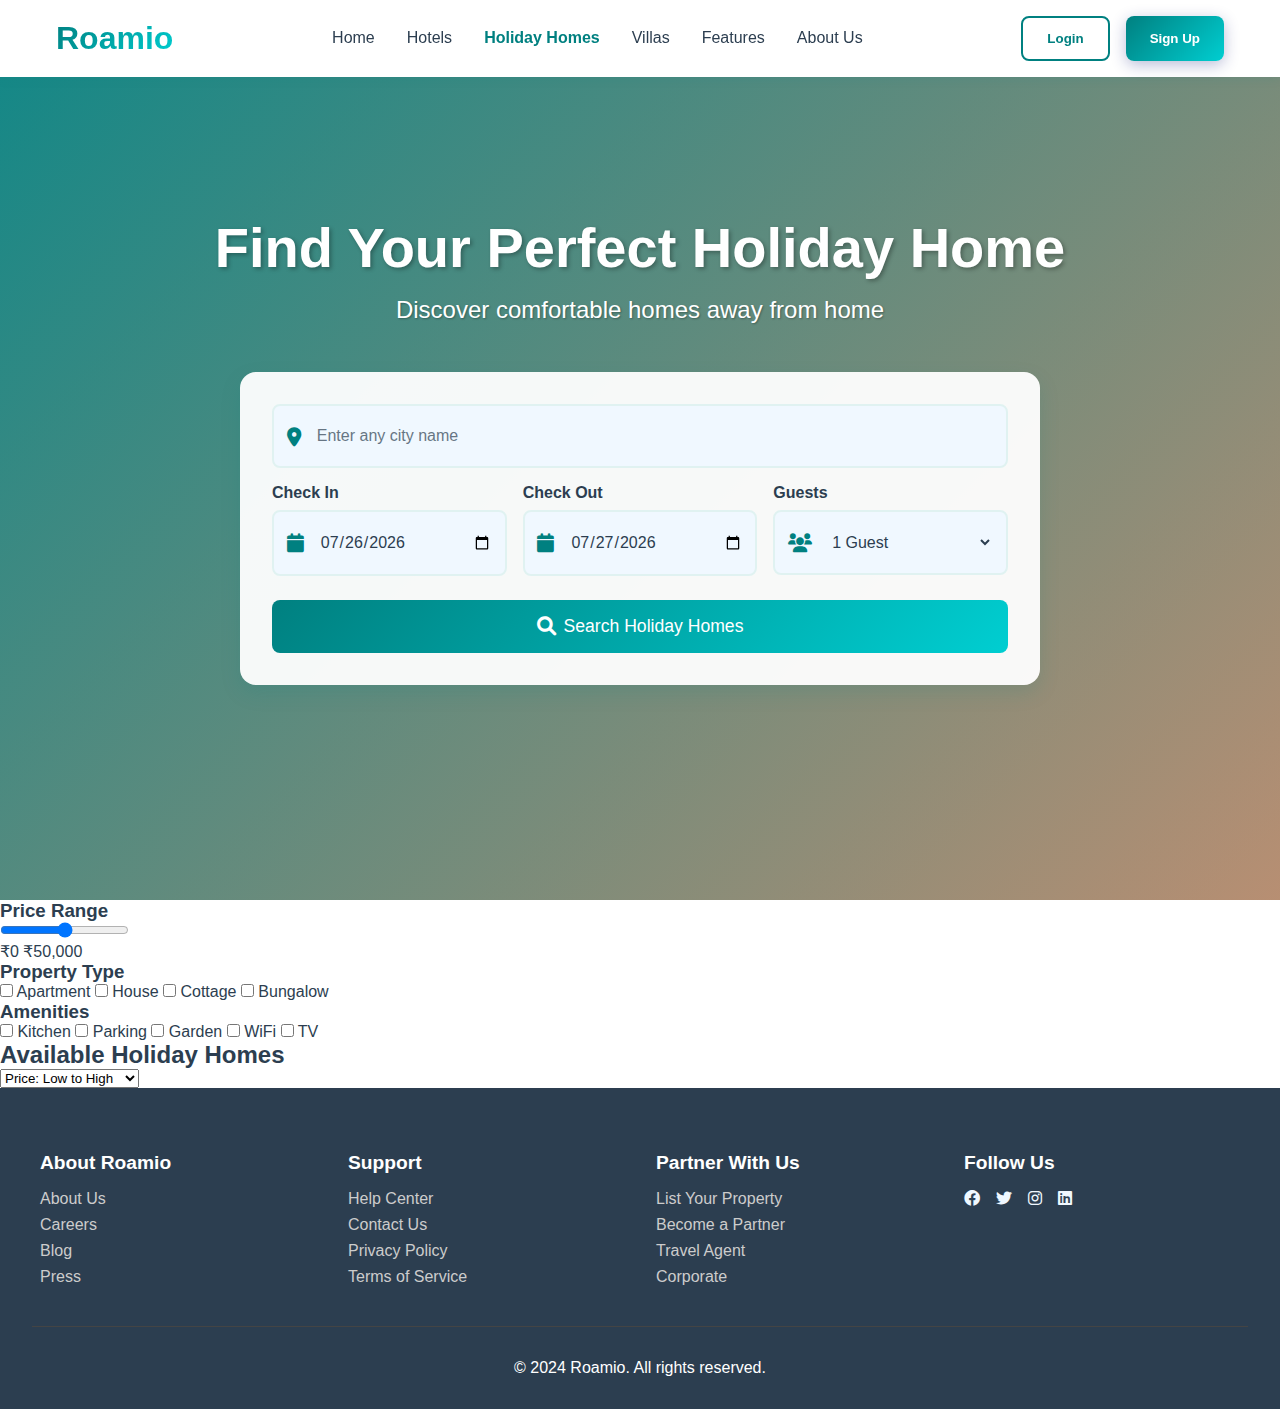
<file: holiday-homes.html>
<!DOCTYPE html>
<html lang="en">
<head>
    <meta charset="UTF-8">
    <meta name="viewport" content="width=device-width, initial-scale=1.0">
    <title>Roamio - Holiday Homes</title>
    <link rel="stylesheet" href="styles.css">
    <link rel="stylesheet" href="https://cdnjs.cloudflare.com/ajax/libs/font-awesome/6.0.0/css/all.min.css">
</head>
<body>
    <header class="main-header">
        <nav class="navbar">
            <div class="logo">
                <h1>Roamio</h1>
            </div>
            <div class="nav-links">
                <a href="main.html">Home</a>
                <a href="hotels.html">Hotels</a>
                <a href="holiday-homes.html" class="active">Holiday Homes</a>
                <a href="villas.html">Villas</a>
                <a href="features.html">Features</a>
                <a href="about.html">About Us</a>
            </div>
            <div class="user-actions">
                <button class="btn btn-outline" onclick="window.location.href='login.html'">Login</button>
                <button class="btn btn-primary" onclick="window.location.href='signup.html'">Sign Up</button>
            </div>
        </nav>
    </header>

    <main>
        <section class="hero-section holiday-homes-hero">
            <div class="hero-content">
                <h1>Find Your Perfect Holiday Home</h1>
                <p>Discover comfortable homes away from home</p>
                
                <div class="search-container">
                    <form id="searchForm" class="search-form">
                        <div class="search-box">
                            <i class="fas fa-map-marker-alt"></i>
                            <input type="text" id="location" placeholder="Enter any city name" required>
                            <div class="suggestions" id="citySuggestions"></div>
                        </div>
                        
                        <div class="search-filters">
                            <div class="filter">
                                <label for="checkIn">Check In</label>
                                <div class="search-box">
                                    <i class="fas fa-calendar"></i>
                                    <input type="date" id="checkIn" required>
                                </div>
                            </div>
                            
                            <div class="filter">
                                <label for="checkOut">Check Out</label>
                                <div class="search-box">
                                    <i class="fas fa-calendar"></i>
                                    <input type="date" id="checkOut" required>
                                </div>
                            </div>
                            
                            <div class="filter">
                                <label for="guests">Guests</label>
                                <div class="search-box">
                                    <i class="fas fa-users"></i>
                                    <select id="guests" required>
                                        <option value="1">1 Guest</option>
                                        <option value="2">2 Guests</option>
                                        <option value="3">3 Guests</option>
                                        <option value="4">4 Guests</option>
                                        <option value="5">5+ Guests</option>
                                    </select>
                                </div>
                            </div>
                        </div>
                        
                        <button type="submit" class="search-btn">
                            <i class="fas fa-search"></i> Search Holiday Homes
                        </button>
                    </form>
                </div>
            </div>
        </section>

        <section class="holiday-homes-filters">
            <div class="container">
                <div class="filter-options">
                    <div class="filter-group">
                        <h3>Price Range</h3>
                        <div class="price-slider">
                            <input type="range" min="0" max="50000" value="25000" class="slider" id="priceRange">
                            <div class="price-values">
                                <span>₹0</span>
                                <span>₹50,000</span>
                            </div>
                        </div>
                    </div>
                    
                    <div class="filter-group">
                        <h3>Property Type</h3>
                        <div class="property-filters">
                            <label><input type="checkbox" value="apartment"> Apartment</label>
                            <label><input type="checkbox" value="house"> House</label>
                            <label><input type="checkbox" value="cottage"> Cottage</label>
                            <label><input type="checkbox" value="bungalow"> Bungalow</label>
                        </div>
                    </div>
                    
                    <div class="filter-group">
                        <h3>Amenities</h3>
                        <div class="amenity-filters">
                            <label><input type="checkbox" value="kitchen"> Kitchen</label>
                            <label><input type="checkbox" value="parking"> Parking</label>
                            <label><input type="checkbox" value="garden"> Garden</label>
                            <label><input type="checkbox" value="wifi"> WiFi</label>
                            <label><input type="checkbox" value="tv"> TV</label>
                        </div>
                    </div>
                </div>
            </div>
        </section>

        <section class="available-homes">
            <div class="container">
                <div class="homes-header">
                    <h2>Available Holiday Homes</h2>
                    <div class="sort-options">
                        <select id="sortBy">
                            <option value="price-asc">Price: Low to High</option>
                            <option value="price-desc">Price: High to Low</option>
                            <option value="rating-desc">Rating: High to Low</option>
                            <option value="rating-asc">Rating: Low to High</option>
                        </select>
                    </div>
                </div>
                <div class="homes-grid" id="homesContainer">
                    <!-- Holiday homes will be dynamically added here -->
                </div>
            </div>
        </section>
    </main>

    <footer class="main-footer">
        <div class="footer-content">
            <div class="footer-section">
                <h3>About Roamio</h3>
                <a href="#">About Us</a>
                <a href="#">Careers</a>
                <a href="#">Blog</a>
                <a href="#">Press</a>
            </div>
            <div class="footer-section">
                <h3>Support</h3>
                <a href="#">Help Center</a>
                <a href="#">Contact Us</a>
                <a href="#">Privacy Policy</a>
                <a href="#">Terms of Service</a>
            </div>
            <div class="footer-section">
                <h3>Partner With Us</h3>
                <a href="#">List Your Property</a>
                <a href="#">Become a Partner</a>
                <a href="#">Travel Agent</a>
                <a href="#">Corporate</a>
            </div>
            <div class="footer-section">
                <h3>Follow Us</h3>
                <div class="social-links">
                    <a href="#"><i class="fab fa-facebook"></i></a>
                    <a href="#"><i class="fab fa-twitter"></i></a>
                    <a href="#"><i class="fab fa-instagram"></i></a>
                    <a href="#"><i class="fab fa-linkedin"></i></a>
                </div>
            </div>
        </div>
        <div class="footer-bottom">
            <p>&copy; 2024 Roamio. All rights reserved.</p>
        </div>
    </footer>

    <script src="script.js"></script>
</body>
</html>
</file>
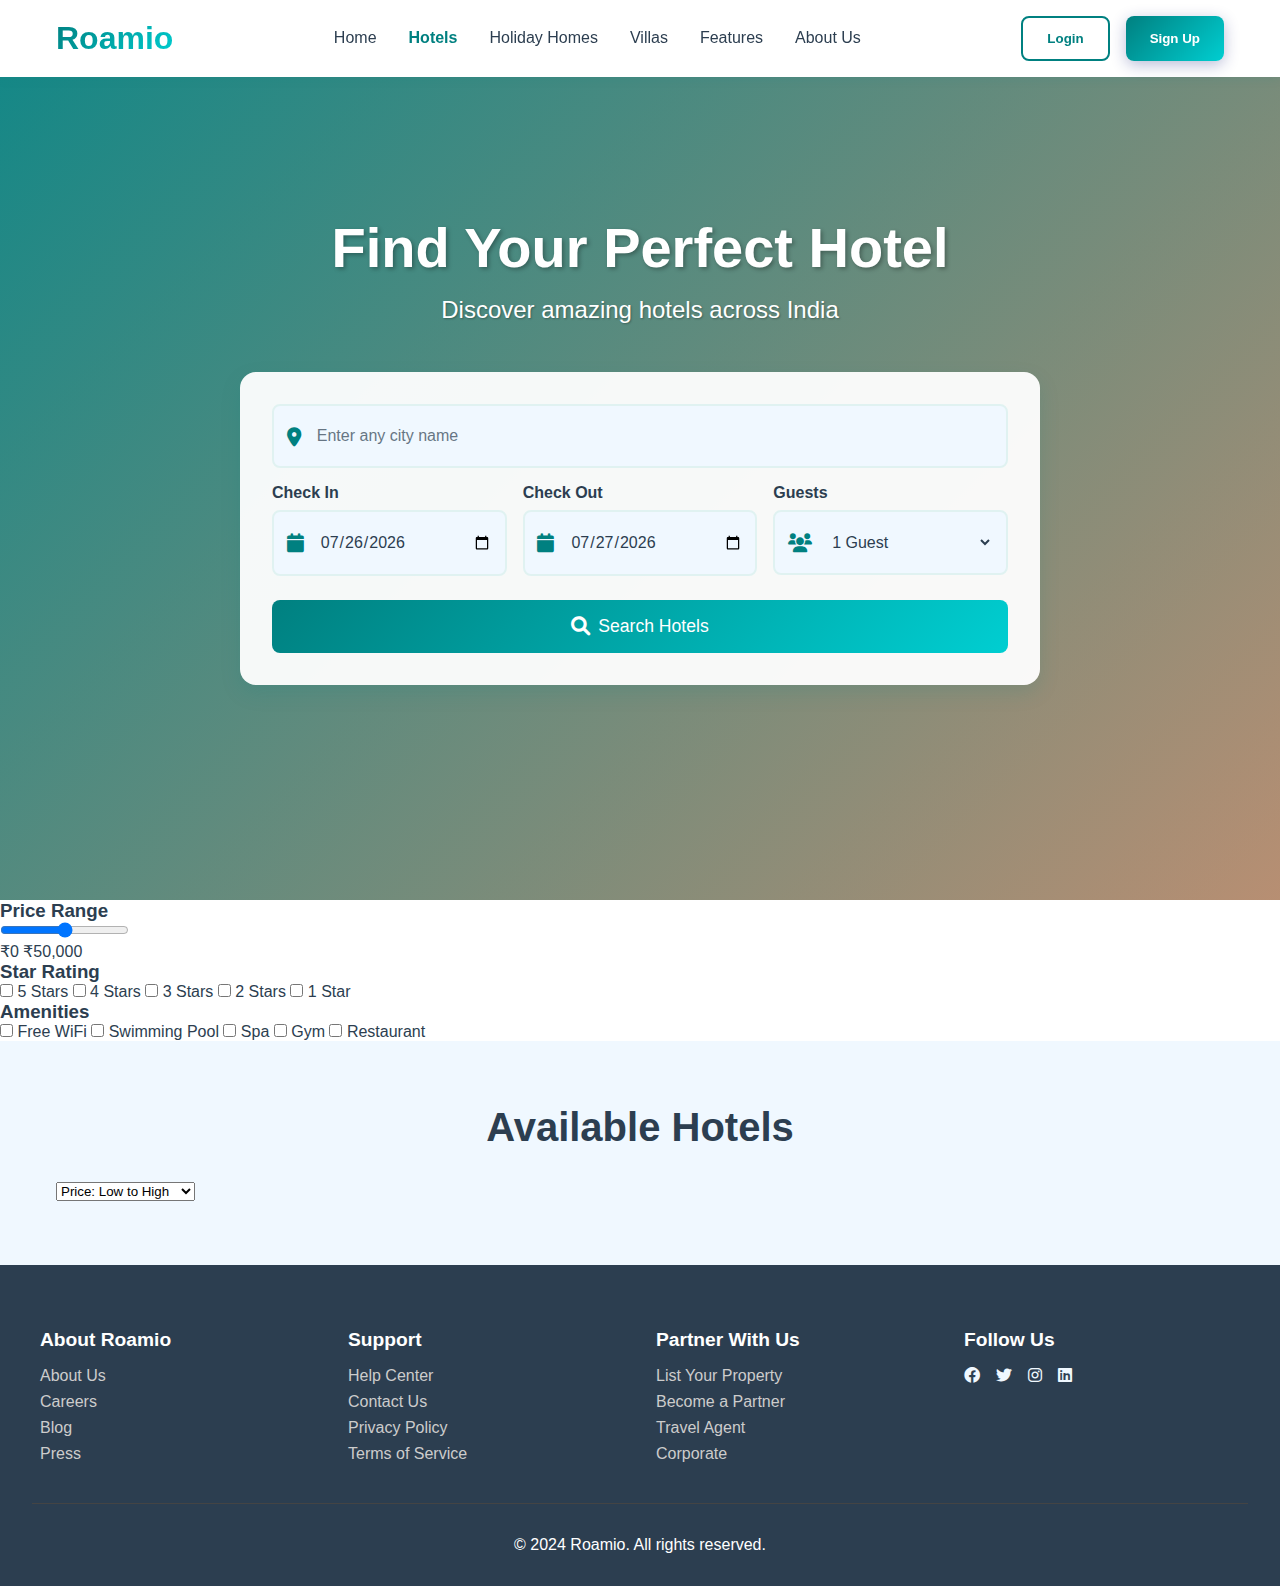
<file: hotels.html>
<!DOCTYPE html>
<html lang="en">
<head>
    <meta charset="UTF-8">
    <meta name="viewport" content="width=device-width, initial-scale=1.0">
    <title>Roamio - Hotels</title>
    <link rel="stylesheet" href="styles.css">
    <link rel="stylesheet" href="https://cdnjs.cloudflare.com/ajax/libs/font-awesome/6.0.0/css/all.min.css">
</head>
<body>
    <header class="main-header">
        <nav class="navbar">
            <div class="logo">
                <h1>Roamio</h1>
            </div>
            <div class="nav-links">
                <a href="main.html">Home</a>
                <a href="hotels.html" class="active">Hotels</a>
                <a href="holiday-homes.html">Holiday Homes</a>
                <a href="villas.html">Villas</a>
                <a href="features.html">Features</a>
                <a href="about.html">About Us</a>
            </div>
            <div class="user-actions">
                <button class="btn btn-outline" onclick="window.location.href='login.html'">Login</button>
                <button class="btn btn-primary" onclick="window.location.href='signup.html'">Sign Up</button>
            </div>
        </nav>
    </header>

    <main>
        <section class="hero-section hotels-hero">
            <div class="hero-content">
                <h1>Find Your Perfect Hotel</h1>
                <p>Discover amazing hotels across India</p>
                
                <div class="search-container">
                    <form id="searchForm" class="search-form">
                        <div class="search-box">
                            <i class="fas fa-map-marker-alt"></i>
                            <input type="text" id="location" placeholder="Enter any city name" required>
                            <div class="suggestions" id="citySuggestions"></div>
                        </div>
                        
                        <div class="search-filters">
                            <div class="filter">
                                <label for="checkIn">Check In</label>
                                <div class="search-box">
                                    <i class="fas fa-calendar"></i>
                                    <input type="date" id="checkIn" required>
                                </div>
                            </div>
                            
                            <div class="filter">
                                <label for="checkOut">Check Out</label>
                                <div class="search-box">
                                    <i class="fas fa-calendar"></i>
                                    <input type="date" id="checkOut" required>
                                </div>
                            </div>
                            
                            <div class="filter">
                                <label for="guests">Guests</label>
                                <div class="search-box">
                                    <i class="fas fa-users"></i>
                                    <select id="guests" required>
                                        <option value="1">1 Guest</option>
                                        <option value="2">2 Guests</option>
                                        <option value="3">3 Guests</option>
                                        <option value="4">4 Guests</option>
                                        <option value="5">5+ Guests</option>
                                    </select>
                                </div>
                            </div>
                        </div>
                        
                        <button type="submit" class="search-btn">
                            <i class="fas fa-search"></i> Search Hotels
                        </button>
                    </form>
                </div>
            </div>
        </section>

        <section class="hotel-filters">
            <div class="container">
                <div class="filter-options">
                    <div class="filter-group">
                        <h3>Price Range</h3>
                        <div class="price-slider">
                            <input type="range" min="0" max="50000" value="25000" class="slider" id="priceRange">
                            <div class="price-values">
                                <span>₹0</span>
                                <span>₹50,000</span>
                            </div>
                        </div>
                    </div>
                    
                    <div class="filter-group">
                        <h3>Star Rating</h3>
                        <div class="rating-filters">
                            <label><input type="checkbox" value="5"> 5 Stars</label>
                            <label><input type="checkbox" value="4"> 4 Stars</label>
                            <label><input type="checkbox" value="3"> 3 Stars</label>
                            <label><input type="checkbox" value="2"> 2 Stars</label>
                            <label><input type="checkbox" value="1"> 1 Star</label>
                        </div>
                    </div>
                    
                    <div class="filter-group">
                        <h3>Amenities</h3>
                        <div class="amenity-filters">
                            <label><input type="checkbox" value="wifi"> Free WiFi</label>
                            <label><input type="checkbox" value="pool"> Swimming Pool</label>
                            <label><input type="checkbox" value="spa"> Spa</label>
                            <label><input type="checkbox" value="gym"> Gym</label>
                            <label><input type="checkbox" value="restaurant"> Restaurant</label>
                        </div>
                    </div>
                </div>
            </div>
        </section>

        <section class="available-hotels">
            <div class="container">
                <div class="hotels-header">
                    <h2>Available Hotels</h2>
                    <div class="sort-options">
                        <select id="sortBy">
                            <option value="price-asc">Price: Low to High</option>
                            <option value="price-desc">Price: High to Low</option>
                            <option value="rating-desc">Rating: High to Low</option>
                            <option value="rating-asc">Rating: Low to High</option>
                        </select>
                    </div>
                </div>
                <div class="hotels-grid" id="hotelsContainer">
                    <!-- Hotels will be dynamically added here -->
                </div>
            </div>
        </section>
    </main>

    <footer class="main-footer">
        <div class="footer-content">
            <div class="footer-section">
                <h3>About Roamio</h3>
                <a href="#">About Us</a>
                <a href="#">Careers</a>
                <a href="#">Blog</a>
                <a href="#">Press</a>
            </div>
            <div class="footer-section">
                <h3>Support</h3>
                <a href="#">Help Center</a>
                <a href="#">Contact Us</a>
                <a href="#">Privacy Policy</a>
                <a href="#">Terms of Service</a>
            </div>
            <div class="footer-section">
                <h3>Partner With Us</h3>
                <a href="#">List Your Property</a>
                <a href="#">Become a Partner</a>
                <a href="#">Travel Agent</a>
                <a href="#">Corporate</a>
            </div>
            <div class="footer-section">
                <h3>Follow Us</h3>
                <div class="social-links">
                    <a href="#"><i class="fab fa-facebook"></i></a>
                    <a href="#"><i class="fab fa-twitter"></i></a>
                    <a href="#"><i class="fab fa-instagram"></i></a>
                    <a href="#"><i class="fab fa-linkedin"></i></a>
                </div>
            </div>
        </div>
        <div class="footer-bottom">
            <p>&copy; 2024 Roamio. All rights reserved.</p>
        </div>
    </footer>

    <script src="script.js"></script>
</body>
</html>
</file>
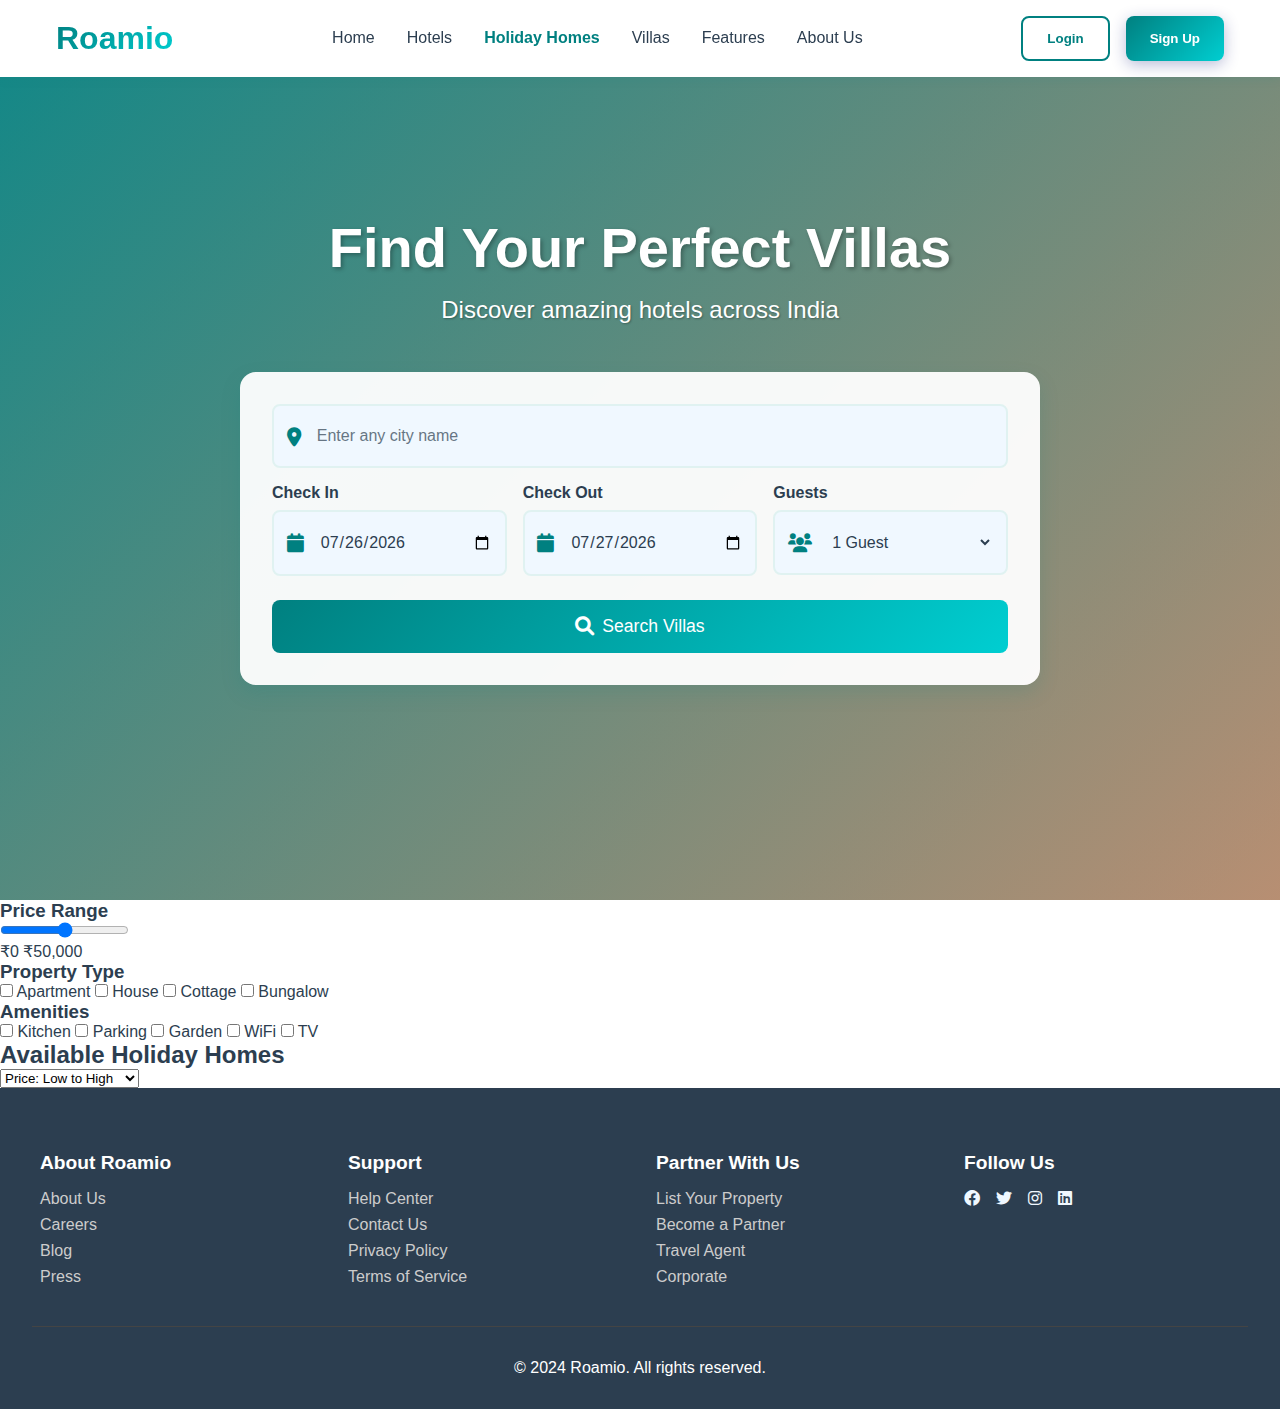
<file: villas.html>
<!DOCTYPE html>
<html lang="en">
<head>
    <meta charset="UTF-8">
    <meta name="viewport" content="width=device-width, initial-scale=1.0">
    <title>Roamio - Villas</title>
    <link rel="stylesheet" href="styles.css">
    <link rel="stylesheet" href="https://cdnjs.cloudflare.com/ajax/libs/font-awesome/6.0.0/css/all.min.css">
</head>
<body>
    <header class="main-header">
        <nav class="navbar">
            <div class="logo">
                <h1>Roamio</h1>
            </div>
            <div class="nav-links">
                <a href="main.html">Home</a>
                <a href="hotels.html">Hotels</a>
                <a href="holiday-homes.html" class="active">Holiday Homes</a>
                <a href="villas.html">Villas</a>
                <a href="features.html">Features</a>
                <a href="about.html">About Us</a>
            </div>
            <div class="user-actions">
                <button class="btn btn-outline" onclick="window.location.href='login.html'">Login</button>
                <button class="btn btn-primary" onclick="window.location.href='signup.html'">Sign Up</button>
            </div>
        </nav>
    </header>

    <main>
        <section class="hero-section holiday-homes-hero">
            <div class="hero-content">
                <h1>Find Your Perfect Villas</h1>
                <p>Discover amazing hotels across India</p>
                
                <div class="search-container">
                    <form id="searchForm" class="search-form">
                        <div class="search-box">
                            <i class="fas fa-map-marker-alt"></i>
                            <input type="text" id="location" placeholder="Enter any city name" required>
                            <div class="suggestions" id="citySuggestions"></div>
                        </div>
                        
                        <div class="search-filters">
                            <div class="filter">
                                <label for="checkIn">Check In</label>
                                <div class="search-box">
                                    <i class="fas fa-calendar"></i>
                                    <input type="date" id="checkIn" required>
                                </div>
                            </div>
                            
                            <div class="filter">
                                <label for="checkOut">Check Out</label>
                                <div class="search-box">
                                    <i class="fas fa-calendar"></i>
                                    <input type="date" id="checkOut" required>
                                </div>
                            </div>
                            
                            <div class="filter">
                                <label for="guests">Guests</label>
                                <div class="search-box">
                                    <i class="fas fa-users"></i>
                                    <select id="guests" required>
                                        <option value="1">1 Guest</option>
                                        <option value="2">2 Guests</option>
                                        <option value="3">3 Guests</option>
                                        <option value="4">4 Guests</option>
                                        <option value="5">5+ Guests</option>
                                    </select>
                                </div>
                            </div>
                        </div>
                        
                        <button type="submit" class="search-btn">
                            <i class="fas fa-search"></i> Search Villas
                        </button>
                    </form>
                </div>
            </div>
        </section>

        <section class="holiday-homes-filters">
            <div class="container">
                <div class="filter-options">
                    <div class="filter-group">
                        <h3>Price Range</h3>
                        <div class="price-slider">
                            <input type="range" min="0" max="50000" value="25000" class="slider" id="priceRange">
                            <div class="price-values">
                                <span>₹0</span>
                                <span>₹50,000</span>
                            </div>
                        </div>
                    </div>
                    
                    <div class="filter-group">
                        <h3>Property Type</h3>
                        <div class="property-filters">
                            <label><input type="checkbox" value="apartment"> Apartment</label>
                            <label><input type="checkbox" value="house"> House</label>
                            <label><input type="checkbox" value="cottage"> Cottage</label>
                            <label><input type="checkbox" value="bungalow"> Bungalow</label>
                        </div>
                    </div>
                    
                    <div class="filter-group">
                        <h3>Amenities</h3>
                        <div class="amenity-filters">
                            <label><input type="checkbox" value="kitchen"> Kitchen</label>
                            <label><input type="checkbox" value="parking"> Parking</label>
                            <label><input type="checkbox" value="garden"> Garden</label>
                            <label><input type="checkbox" value="wifi"> WiFi</label>
                            <label><input type="checkbox" value="tv"> TV</label>
                        </div>
                    </div>
                </div>
            </div>
        </section>

        <section class="available-homes">
            <div class="container">
                <div class="homes-header">
                    <h2>Available Holiday Homes</h2>
                    <div class="sort-options">
                        <select id="sortBy">
                            <option value="price-asc">Price: Low to High</option>
                            <option value="price-desc">Price: High to Low</option>
                            <option value="rating-desc">Rating: High to Low</option>
                            <option value="rating-asc">Rating: Low to High</option>
                        </select>
                    </div>
                </div>
                <div class="homes-grid" id="homesContainer">
                    <!-- Holiday homes will be dynamically added here -->
                </div>
            </div>
        </section>
    </main>

    <footer class="main-footer">
        <div class="footer-content">
            <div class="footer-section">
                <h3>About Roamio</h3>
                <a href="#">About Us</a>
                <a href="#">Careers</a>
                <a href="#">Blog</a>
                <a href="#">Press</a>
            </div>
            <div class="footer-section">
                <h3>Support</h3>
                <a href="#">Help Center</a>
                <a href="#">Contact Us</a>
                <a href="#">Privacy Policy</a>
                <a href="#">Terms of Service</a>
            </div>
            <div class="footer-section">
                <h3>Partner With Us</h3>
                <a href="#">List Your Property</a>
                <a href="#">Become a Partner</a>
                <a href="#">Travel Agent</a>
                <a href="#">Corporate</a>
            </div>
            <div class="footer-section">
                <h3>Follow Us</h3>
                <div class="social-links">
                    <a href="#"><i class="fab fa-facebook"></i></a>
                    <a href="#"><i class="fab fa-twitter"></i></a>
                    <a href="#"><i class="fab fa-instagram"></i></a>
                    <a href="#"><i class="fab fa-linkedin"></i></a>
                </div>
            </div>
        </div>
        <div class="footer-bottom">
            <p>&copy; 2024 Roamio. All rights reserved.</p>
        </div>
    </footer>

    <script src="script.js"></script>
</body>
</html>
</file>
<file: styles.css>
/* Global Styles */
:root {
    --primary-color: #008080;
    --secondary-color: #FF7F50;
    --accent-color: #F5F5F5;
    --text-color: #2C3E50;
    --light-bg: #F0F8FF;
    --border-color: #E0F2F1;
    --gradient-primary: linear-gradient(135deg, #008080, #00CED1);
    --gradient-secondary: linear-gradient(135deg, #FF7F50, #FFA07A);
    --gradient-accent: linear-gradient(135deg, #F5F5F5, #FFFFFF);
}

* {
    margin: 0;
    padding: 0;
    box-sizing: border-box;
    font-family: 'Segoe UI', Tahoma, Geneva, Verdana, sans-serif;
}

body {
    background-color: #fff;
    color: var(--text-color);
}

/* Header Styles */
.main-header {
    background-color: white;
    box-shadow: 0 2px 10px rgba(0, 128, 128, 0.1);
    position: fixed;
    width: 100%;
    top: 0;
    z-index: 1000;
}

.navbar {
    max-width: 1200px;
    margin: 0 auto;
    padding: 1rem;
    display: flex;
    justify-content: space-between;
    align-items: center;
}

.logo h1 {
    background: var(--gradient-primary);
    -webkit-background-clip: text;
    -webkit-text-fill-color: transparent;
    font-size: 2rem;
    font-weight: 800;
}

.nav-links {
    display: flex;
    gap: 2rem;
}

.nav-links a {
    text-decoration: none;
    color: var(--text-color);
    font-weight: 500;
    transition: color 0.3s;
}

.nav-links a:hover, .nav-links a.active {
    color: var(--primary-color);
    font-weight: 600;
}

.user-actions {
    display: flex;
    gap: 1rem;
}

/* Hero Section */
.hero-section {
    background: linear-gradient(rgba(0, 128, 128, 0.7), rgba(0, 128, 128, 0.7)), url('https://images.unsplash.com/photo-1520250497591-112f2f40a3f4?ixlib=rb-4.0.3&ixid=M3wxMjA3fDB8MHxwaG90by1wYWdlfHx8fGVufDB8fHx8fA%3D%3D&auto=format&fit=crop&w=2070&q=80') no-repeat center center;
    background-size: cover;
    min-height: 100vh;
    display: flex;
    align-items: center;
    justify-content: center;
    text-align: center;
    color: white;
    padding: 2rem;
    position: relative;
}

.hero-section::before {
    content: '';
    position: absolute;
    top: 0;
    left: 0;
    right: 0;
    bottom: 0;
    background: linear-gradient(135deg, rgba(0, 128, 128, 0.8), rgba(255, 127, 80, 0.6));
    z-index: 1;
}

.hero-content {
    position: relative;
    z-index: 2;
    max-width: 1200px;
    width: 100%;
    padding: 2rem;
}

.hero-content h1 {
    font-size: 3.5rem;
    margin-bottom: 1rem;
    text-shadow: 2px 2px 4px rgba(0, 0, 0, 0.3);
}

.hero-content p {
    font-size: 1.5rem;
    margin-bottom: 3rem;
    text-shadow: 1px 1px 2px rgba(0, 0, 0, 0.3);
}

/* Search Container */
.search-container {
    background: rgba(255, 255, 255, 0.95);
    padding: 2rem;
    border-radius: 1rem;
    box-shadow: 0 8px 20px rgba(0, 128, 128, 0.15);
    max-width: 800px;
    margin: 0 auto;
}

.search-filters {
    display: grid;
    grid-template-columns: repeat(auto-fit, minmax(200px, 1fr));
    gap: 1rem;
    margin: 1rem 0;
}

.filter {
    display: flex;
    flex-direction: column;
    gap: 0.5rem;
}

.filter label {
    color: var(--text-color);
    font-weight: 600;
    text-align: left;
}

.search-box {
    display: flex;
    align-items: center;
    background: var(--light-bg);
    padding: 0.8rem;
    border-radius: 0.5rem;
    border: 2px solid var(--border-color);
    transition: all 0.3s;
}

.search-box:hover {
    border-color: var(--primary-color);
}

.search-box i {
    color: var(--primary-color);
    margin-right: 1rem;
    font-size: 1.2rem;
}

.search-box input,
.search-box select {
    border: none;
    background: none;
    width: 100%;
    font-size: 1rem;
    outline: none;
    color: var(--text-color);
    padding: 0.5rem 0;
}

.search-box input::placeholder {
    color: var(--text-color);
    opacity: 0.7;
}

.search-btn {
    width: 100%;
    padding: 1rem;
    font-size: 1.1rem;
    margin-top: 1.5rem;
    background: var(--gradient-primary);
    color: white;
    border: none;
    border-radius: 0.5rem;
    cursor: pointer;
    transition: all 0.3s;
    display: flex;
    align-items: center;
    justify-content: center;
    gap: 0.5rem;
}

.search-btn:hover {
    background: var(--gradient-secondary);
    transform: translateY(-2px);
    box-shadow: 0 6px 20px rgba(0, 128, 128, 0.4);
}

.search-btn i {
    font-size: 1.2rem;
}

/* Popular Cities */
.popular-cities {
    padding: 4rem 2rem;
    max-width: 1200px;
    margin: 0 auto;
}

.popular-cities h2 {
    text-align: center;
    margin-bottom: 2rem;
    font-size: 2rem;
}

.cities-grid {
    display: grid;
    grid-template-columns: repeat(auto-fit, minmax(250px, 1fr));
    gap: 2rem;
}

.city-card {
    position: relative;
    border-radius: 1rem;
    overflow: hidden;
    cursor: pointer;
    transition: transform 0.3s;
    box-shadow: 0 4px 15px rgba(26, 35, 126, 0.1);
}

.city-card:hover {
    transform: translateY(-5px);
    box-shadow: 0 8px 25px rgba(26, 35, 126, 0.2);
}

.city-card img {
    width: 100%;
    height: 200px;
    object-fit: cover;
}

.city-card h3 {
    position: absolute;
    bottom: 0;
    left: 0;
    right: 0;
    padding: 1rem;
    background: linear-gradient(transparent, rgba(0, 0, 0, 0.7));
    color: white;
    margin: 0;
}

/* Featured Hotels */
.featured-hotels {
    background: var(--light-bg);
    padding: 4rem 0;
}

.featured-hotels h2 {
    text-align: center;
    margin-bottom: 2rem;
    font-size: 2rem;
}

.hotels-grid {
    display: grid;
    grid-template-columns: repeat(auto-fit, minmax(300px, 1fr));
    gap: 2rem;
    max-width: 1200px;
    margin: 0 auto;
}

.hotel-card {
    background: white;
    border-radius: 1rem;
    overflow: hidden;
    box-shadow: 0 4px 15px rgba(0, 128, 128, 0.1);
    border: 1px solid var(--border-color);
    transition: transform 0.3s;
    height: 100%;
    display: flex;
    flex-direction: column;
}

.hotel-card:hover {
    transform: translateY(-5px);
    box-shadow: 0 8px 25px rgba(26, 35, 126, 0.2);
}

.hotel-rating {
    background: var(--gradient-primary);
    color: white;
}

.hotel-image {
    height: 200px;
    background-size: cover;
    background-position: center;
    position: relative;
}

.hotel-image::after {
    content: '';
    position: absolute;
    top: 0;
    left: 0;
    right: 0;
    bottom: 0;
    background: linear-gradient(to bottom, rgba(0, 128, 128, 0.1), rgba(255, 127, 80, 0.1));
}

/* Categories */
.categories {
    padding: 4rem 2rem;
    max-width: 1200px;
    margin: 0 auto;
}

.categories h2 {
    text-align: center;
    margin-bottom: 2rem;
    font-size: 2rem;
}

.categories-grid {
    display: grid;
    grid-template-columns: repeat(auto-fit, minmax(250px, 1fr));
    gap: 2rem;
}

.category-card {
    text-align: center;
    padding: 2rem;
    background: white;
    border-radius: 1rem;
    box-shadow: 0 4px 15px rgba(26, 35, 126, 0.1);
    transition: transform 0.3s;
    border: 1px solid var(--border-color);
}

.category-card:hover {
    transform: translateY(-5px);
    box-shadow: 0 8px 25px rgba(26, 35, 126, 0.2);
}

.category-card i {
    background: var(--gradient-primary);
    -webkit-background-clip: text;
    -webkit-text-fill-color: transparent;
    font-size: 2.5rem;
    margin-bottom: 1rem;
}

.category-card h3 {
    margin-bottom: 0.5rem;
}

/* App Download */
.app-download {
    background: var(--gradient-primary);
    color: white;
    padding: 4rem 2rem;
    text-align: center;
}

.app-content {
    max-width: 800px;
    margin: 0 auto;
}

.app-content h2 {
    font-size: 2rem;
    margin-bottom: 1rem;
}

.app-content p {
    margin-bottom: 2rem;
}

.app-buttons {
    display: flex;
    justify-content: center;
    gap: 1rem;
}

.app-store, .play-store {
    display: flex;
    align-items: center;
    gap: 1rem;
    padding: 1rem 2rem;
    background: white;
    border: none;
    border-radius: 0.5rem;
    cursor: pointer;
    transition: transform 0.3s;
    box-shadow: 0 4px 15px rgba(26, 35, 126, 0.1);
}

.app-store:hover, .play-store:hover {
    transform: translateY(-3px);
    box-shadow: 0 8px 25px rgba(26, 35, 126, 0.2);
}

.app-store i, .play-store i {
    font-size: 2rem;
    color: var(--primary-color);
}

.app-store div, .play-store div {
    text-align: left;
}

.app-store span:first-child, .play-store span:first-child {
    font-size: 0.8rem;
    color: var(--text-color);
}

.app-store span:last-child, .play-store span:last-child {
    font-size: 1.2rem;
    font-weight: bold;
    color: var(--text-color);
}

/* Footer */
.main-footer {
    background: var(--text-color);
    color: white;
    padding: 4rem 2rem 2rem;
}

.footer-content {
    max-width: 1200px;
    margin: 0 auto;
    display: grid;
    grid-template-columns: repeat(auto-fit, minmax(200px, 1fr));
    gap: 2rem;
}

.footer-section h3 {
    margin-bottom: 1rem;
    font-size: 1.2rem;
}

.footer-section a {
    display: block;
    color: #ccc;
    text-decoration: none;
    margin-bottom: 0.5rem;
    transition: color 0.3s;
}

.footer-section a:hover {
    color: var(--accent-color);
}

.social-links {
    display: flex;
    gap: 1rem;
}

.social-links a {
    color: var(--light-bg);
    transition: color 0.3s;
}

.social-links a:hover {
    color: var(--accent-color);
}

.footer-bottom {
    text-align: center;
    margin-top: 2rem;
    padding-top: 2rem;
    border-top: 1px solid #444;
}

/* Buttons */
.btn {
    padding: 0.8rem 1.5rem;
    border: none;
    border-radius: 0.5rem;
    cursor: pointer;
    font-weight: 500;
    transition: all 0.3s;
}

.btn-primary {
    background: var(--gradient-primary);
    color: white;
    font-weight: 600;
    box-shadow: 0 4px 15px rgba(26, 35, 126, 0.3);
}

.btn-primary:hover {
    background: var(--gradient-secondary);
    transform: translateY(-2px);
    box-shadow: 0 6px 20px rgba(26, 35, 126, 0.4);
}

.btn-outline {
    background: none;
    border: 2px solid var(--primary-color);
    color: var(--primary-color);
    font-weight: 600;
}

.btn-outline:hover {
    background: var(--gradient-primary);
    color: white;
    transform: translateY(-2px);
}

/* Price and Rating */
.price {
    color: var(--primary-color);
    font-weight: 700;
}

.amenity {
    background: var(--light-bg);
    color: var(--text-color);
    font-weight: 500;
}

/* Responsive Design */
@media (max-width: 768px) {
    .navbar {
        flex-direction: column;
        gap: 1rem;
    }

    .nav-links {
        flex-direction: column;
        text-align: center;
        gap: 1rem;
    }

    .user-actions {
        width: 100%;
        justify-content: center;
    }

    .hero-content h1 {
        font-size: 2rem;
    }

    .search-filters {
        grid-template-columns: 1fr;
    }

    .app-buttons {
        flex-direction: column;
    }
}

/* Loading and Error States */
.loading {
    position: fixed;
    top: 0;
    left: 0;
    right: 0;
    bottom: 0;
    background: rgba(255, 255, 255, 0.9);
    display: flex;
    flex-direction: column;
    align-items: center;
    justify-content: center;
    z-index: 1000;
}

.spinner {
    width: 50px;
    height: 50px;
    border: 5px solid var(--light-bg);
    border-top: 5px solid var(--primary-color);
    border-radius: 50%;
    animation: spin 1s linear infinite;
    margin-bottom: 1rem;
}

@keyframes spin {
    0% { transform: rotate(0deg); }
    100% { transform: rotate(360deg); }
}

.error {
    position: fixed;
    top: 20px;
    left: 50%;
    transform: translateX(-50%);
    background: #ff4444;
    color: white;
    padding: 1rem 2rem;
    border-radius: 0.5rem;
    box-shadow: 0 4px 15px rgba(0, 0, 0, 0.2);
    z-index: 1000;
    animation: slideIn 0.3s ease-out;
}

@keyframes slideIn {
    from { transform: translate(-50%, -100%); }
    to { transform: translate(-50%, 0); }
}

/* Auth Pages Styles */
.auth-container {
    display: flex;
    min-height: calc(100vh - 120px);
    background-color: var(--light-bg);
}

.auth-box {
    flex: 1;
    max-width: 500px;
    padding: 2rem;
    background: white;
    display: flex;
    flex-direction: column;
    justify-content: center;
}

.auth-image {
    flex: 1;
    position: relative;
    display: none;
}

.auth-image img {
    width: 100%;
    height: 100%;
    object-fit: cover;
}

.image-overlay {
    position: absolute;
    top: 0;
    left: 0;
    right: 0;
    bottom: 0;
    background: linear-gradient(to bottom, rgba(0,0,0,0.3), rgba(0,0,0,0.7));
    display: flex;
    flex-direction: column;
    justify-content: center;
    align-items: center;
    color: white;
    text-align: center;
    padding: 2rem;
}

.image-overlay h2 {
    font-size: 2.5rem;
    margin-bottom: 1rem;
}

.image-overlay p {
    font-size: 1.2rem;
    opacity: 0.9;
}

.auth-header {
    text-align: center;
    margin-bottom: 2rem;
}

.auth-header h2 {
    font-size: 2rem;
    color: var(--text-color);
    margin-bottom: 0.5rem;
}

.auth-header p {
    color: var(--text-light);
    font-size: 1rem;
}

.auth-form {
    width: 100%;
}

.form-group {
    margin-bottom: 1.5rem;
}

.form-group label {
    display: block;
    margin-bottom: 0.5rem;
    color: var(--text-color);
    font-weight: 500;
}

.input-with-icon {
    position: relative;
    display: flex;
    align-items: center;
}

.input-with-icon i {
    position: absolute;
    left: 1rem;
    color: var(--text-light);
}

.input-with-icon input {
    width: 100%;
    padding: 0.8rem 1rem 0.8rem 3rem;
    border: 1px solid var(--border-color);
    border-radius: 8px;
    font-size: 1rem;
    transition: all 0.3s ease;
}

.input-with-icon input:focus {
    border-color: var(--primary-color);
    box-shadow: 0 0 0 2px rgba(108, 99, 255, 0.1);
    outline: none;
}

.toggle-password {
    position: absolute;
    right: 1rem;
    cursor: pointer;
    color: var(--text-light);
}

.form-options {
    display: flex;
    justify-content: space-between;
    align-items: center;
    margin-bottom: 1.5rem;
}

.remember-me {
    display: flex;
    align-items: center;
    gap: 0.5rem;
    cursor: pointer;
}

.remember-me input[type="checkbox"] {
    width: 16px;
    height: 16px;
    cursor: pointer;
}

.forgot-password {
    color: var(--primary-color);
    text-decoration: none;
    font-size: 0.9rem;
}

.forgot-password:hover {
    text-decoration: underline;
}

.auth-divider {
    display: flex;
    align-items: center;
    margin: 1.5rem 0;
    color: var(--text-light);
}

.auth-divider::before,
.auth-divider::after {
    content: '';
    flex: 1;
    border-bottom: 1px solid var(--border-color);
}

.auth-divider span {
    padding: 0 1rem;
    font-size: 0.9rem;
}

.social-login {
    display: flex;
    flex-direction: column;
    gap: 1rem;
    margin-bottom: 1.5rem;
}

.btn-social {
    display: flex;
    align-items: center;
    justify-content: center;
    gap: 0.5rem;
    padding: 0.8rem;
    border-radius: 8px;
    font-weight: 500;
    transition: all 0.3s ease;
}

.btn-google {
    background: white;
    border: 1px solid var(--border-color);
    color: var(--text-color);
}

.btn-google:hover {
    background: #f8f9fa;
}

.btn-facebook {
    background: #1877f2;
    color: white;
    border: none;
}

.btn-facebook:hover {
    background: #166fe5;
}

.btn-apple {
    background: black;
    color: white;
    border: none;
}

.btn-apple:hover {
    background: #333;
}

.auth-footer {
    text-align: center;
    margin-top: 1.5rem;
}

.auth-footer p {
    color: var(--text-light);
}

.auth-footer a {
    color: var(--primary-color);
    text-decoration: none;
    font-weight: 500;
}

.auth-footer a:hover {
    text-decoration: underline;
}

/* Password Strength Indicator */
.password-strength {
    margin-top: 0.5rem;
}

.strength-bar {
    display: block;
    height: 4px;
    background: var(--border-color);
    border-radius: 2px;
    margin-bottom: 0.5rem;
    transition: all 0.3s ease;
}

.strength-text {
    font-size: 0.8rem;
    color: var(--text-light);
}

/* Terms Checkbox */
.terms {
    display: flex;
    align-items: flex-start;
    gap: 0.5rem;
    font-size: 0.9rem;
    color: var(--text-light);
}

.terms input[type="checkbox"] {
    margin-top: 0.2rem;
}

.terms a {
    color: var(--primary-color);
    text-decoration: none;
}

.terms a:hover {
    text-decoration: underline;
}

/* Responsive Design */
@media (min-width: 768px) {
    .auth-image {
        display: block;
    }
    
    .auth-box {
        padding: 3rem;
    }
}

@media (max-width: 767px) {
    .auth-container {
        flex-direction: column;
    }
    
    .auth-box {
        max-width: 100%;
    }
    
    .auth-image {
        display: none;
    }
}

/* Hot Deals Section */
.hot-deals {
    padding: 4rem 0;
    background-color: var(--light-bg);
}

.hot-deals .container {
    max-width: 1200px;
    margin: 0 auto;
    padding: 0 1rem;
}

.hot-deals h2 {
    text-align: center;
    font-size: 2.5rem;
    margin-bottom: 2rem;
    color: var(--text-color);
}

.deals-grid {
    display: grid;
    grid-template-columns: repeat(auto-fit, minmax(300px, 1fr));
    gap: 2rem;
}

.deal-card {
    background: white;
    border-radius: 1rem;
    overflow: hidden;
    box-shadow: 0 4px 15px rgba(0, 0, 0, 0.1);
    transition: transform 0.3s ease;
}

.deal-card:hover {
    transform: translateY(-5px);
}

.deal-image {
    position: relative;
    height: 200px;
}

.deal-image img {
    width: 100%;
    height: 100%;
    object-fit: cover;
}

.deal-badge {
    position: absolute;
    top: 1rem;
    right: 1rem;
    background: var(--primary-color);
    color: white;
    padding: 0.5rem 1rem;
    border-radius: 2rem;
    font-weight: 600;
}

.deal-content {
    padding: 1.5rem;
}

.deal-content h3 {
    font-size: 1.5rem;
    margin-bottom: 0.5rem;
    color: var(--text-color);
}

.location {
    color: var(--text-light);
    margin-bottom: 1rem;
    display: flex;
    align-items: center;
    gap: 0.5rem;
}

.deal-price {
    margin-bottom: 1rem;
}

.original-price {
    text-decoration: line-through;
    color: var(--text-light);
    margin-right: 0.5rem;
}

.discounted-price {
    font-size: 1.5rem;
    font-weight: 600;
    color: var(--primary-color);
}

.per-night {
    color: var(--text-light);
    font-size: 0.9rem;
}

.deal-rating {
    display: flex;
    align-items: center;
    gap: 0.5rem;
    color: var(--text-light);
}

.deal-rating i {
    color: #ffc107;
}

/* Popular Searches Section */
.popular-searches {
    padding: 4rem 0;
}

.popular-searches .container {
    max-width: 1200px;
    margin: 0 auto;
    padding: 0 1rem;
}

.popular-searches h2 {
    text-align: center;
    font-size: 2.5rem;
    margin-bottom: 2rem;
    color: var(--text-color);
}

.searches-grid {
    display: grid;
    grid-template-columns: repeat(auto-fit, minmax(250px, 1fr));
    gap: 2rem;
}

.search-card {
    position: relative;
    height: 300px;
    border-radius: 1rem;
    overflow: hidden;
    cursor: pointer;
}

.search-card img {
    width: 100%;
    height: 100%;
    object-fit: cover;
    transition: transform 0.3s ease;
}

.search-card:hover img {
    transform: scale(1.1);
}

.search-overlay {
    position: absolute;
    bottom: 0;
    left: 0;
    right: 0;
    padding: 1.5rem;
    background: linear-gradient(to top, rgba(0,0,0,0.8), transparent);
    color: white;
}

.search-overlay h3 {
    font-size: 1.5rem;
    margin-bottom: 0.5rem;
}

.search-overlay p {
    font-size: 1rem;
    opacity: 0.9;
}

/* Responsive Design */
@media (max-width: 768px) {
    .deals-grid,
    .searches-grid {
        grid-template-columns: 1fr;
    }
    
    .hot-deals,
    .popular-searches {
        padding: 2rem 0;
    }
    
    .hot-deals h2,
    .popular-searches h2 {
        font-size: 2rem;
    }
}

/* Available Hotels Section */
.available-hotels {
    padding: 4rem 0;
    background-color: var(--light-bg);
}

.available-hotels .container {
    max-width: 1200px;
    margin: 0 auto;
    padding: 0 1rem;
}

.available-hotels h2 {
    text-align: center;
    font-size: 2.5rem;
    margin-bottom: 2rem;
    color: var(--text-color);
}

.hotels-grid {
    display: grid;
    grid-template-columns: repeat(auto-fit, minmax(300px, 1fr));
    gap: 2rem;
}

.hotel-card {
    background: white;
    border-radius: 1rem;
    overflow: hidden;
    box-shadow: 0 4px 15px rgba(0, 0, 0, 0.1);
    transition: transform 0.3s ease;
}

.hotel-card:hover {
    transform: translateY(-5px);
}

.hotel-image {
    position: relative;
    height: 200px;
}

.hotel-image img {
    width: 100%;
    height: 100%;
    object-fit: cover;
}

.hotel-rating {
    position: absolute;
    top: 1rem;
    right: 1rem;
    background: var(--primary-color);
    color: white;
    padding: 0.5rem 1rem;
    border-radius: 2rem;
    font-weight: 600;
    display: flex;
    align-items: center;
    gap: 0.5rem;
}

.hotel-rating i {
    color: #ffc107;
}

.hotel-content {
    padding: 1.5rem;
}

.hotel-content h3 {
    font-size: 1.5rem;
    margin-bottom: 0.5rem;
    color: var(--text-color);
}

.hotel-location {
    color: var(--text-light);
    margin-bottom: 1rem;
    display: flex;
    align-items: center;
    gap: 0.5rem;
}

.hotel-price {
    font-size: 1.5rem;
    font-weight: 600;
    color: var(--primary-color);
    margin-bottom: 1rem;
}

.hotel-amenities {
    display: flex;
    flex-wrap: wrap;
    gap: 0.5rem;
    margin-bottom: 1rem;
}

.amenity {
    background: var(--light-bg);
    color: var(--text-color);
    padding: 0.5rem 1rem;
    border-radius: 2rem;
    font-size: 0.9rem;
}

.hotel-actions {
    display: flex;
    gap: 1rem;
}

.btn-book {
    flex: 1;
    padding: 0.8rem;
    background: var(--primary-color);
    color: white;
    border: none;
    border-radius: 0.5rem;
    font-weight: 600;
    cursor: pointer;
    transition: all 0.3s ease;
}

.btn-book:hover {
    background: var(--secondary-color);
}

.btn-details {
    flex: 1;
    padding: 0.8rem;
    background: white;
    color: var(--primary-color);
    border: 2px solid var(--primary-color);
    border-radius: 0.5rem;
    font-weight: 600;
    cursor: pointer;
    transition: all 0.3s ease;
}

.btn-details:hover {
    background: var(--light-bg);
}

/* Responsive Design */
@media (max-width: 768px) {
    .hotels-grid {
        grid-template-columns: 1fr;
    }
    
    .available-hotels {
        padding: 2rem 0;
    }
    
    .available-hotels h2 {
        font-size: 2rem;
    }
    
    .hotel-actions {
        flex-direction: column;
    }
}

/* About Us Page Styles */
.about-hero {
    background: linear-gradient(rgba(0, 0, 0, 0.5), rgba(0, 0, 0, 0.5)), url('https://images.unsplash.com/photo-1520250497591-112f2f40a3f4?ixlib=rb-1.2.1&auto=format&fit=crop&w=1350&q=80');
    background-size: cover;
    background-position: center;
    color: white;
    text-align: center;
    padding: 100px 0;
}

.about-hero h1 {
    font-size: 3rem;
    margin-bottom: 1rem;
}

.about-hero p {
    font-size: 1.2rem;
    opacity: 0.9;
}

.about-content {
    padding: 80px 0;
}

.about-section {
    margin-bottom: 60px;
}

.about-section h2 {
    color: var(--primary-color);
    margin-bottom: 30px;
    text-align: center;
}

.about-section p {
    font-size: 1.1rem;
    line-height: 1.8;
    color: var(--text-color);
    max-width: 800px;
    margin: 0 auto;
    text-align: center;
}

.features-grid {
    display: grid;
    grid-template-columns: repeat(auto-fit, minmax(250px, 1fr));
    gap: 30px;
    margin-top: 40px;
}

.feature-card {
    background: white;
    padding: 30px;
    border-radius: 10px;
    text-align: center;
    box-shadow: 0 5px 15px rgba(0, 0, 0, 0.1);
    transition: transform 0.3s ease;
}

.feature-card:hover {
    transform: translateY(-5px);
}

.feature-card i {
    font-size: 2.5rem;
    color: var(--primary-color);
    margin-bottom: 20px;
}

.feature-card h3 {
    margin-bottom: 15px;
    color: var(--text-color);
}

.team-grid {
    display: grid;
    grid-template-columns: repeat(auto-fit, minmax(250px, 1fr));
    gap: 30px;
    margin-top: 40px;
}

.team-member {
    text-align: center;
}

.team-member img {
    width: 200px;
    height: 200px;
    border-radius: 50%;
    object-fit: cover;
    margin-bottom: 20px;
    border: 5px solid var(--primary-color);
}

.team-member h3 {
    margin-bottom: 5px;
    color: var(--text-color);
}

.team-member p {
    color: var(--secondary-color);
    font-weight: 500;
}

.contact-section {
    background: var(--light-background);
    padding: 80px 0;
}

.contact-section h2 {
    text-align: center;
    margin-bottom: 50px;
    color: var(--primary-color);
}

.contact-grid {
    display: grid;
    grid-template-columns: repeat(auto-fit, minmax(300px, 1fr));
    gap: 50px;
    max-width: 1000px;
    margin: 0 auto;
}

.contact-info {
    display: flex;
    flex-direction: column;
    gap: 30px;
}

.contact-item {
    display: flex;
    align-items: center;
    gap: 20px;
}

.contact-item i {
    font-size: 1.5rem;
    color: var(--primary-color);
}

.contact-item p {
    color: var(--text-color);
    line-height: 1.6;
}

.contact-form {
    background: white;
    padding: 30px;
    border-radius: 10px;
    box-shadow: 0 5px 15px rgba(0, 0, 0, 0.1);
}

.contact-form .form-group {
    margin-bottom: 20px;
}

.contact-form input,
.contact-form textarea {
    width: 100%;
    padding: 12px;
    border: 1px solid var(--border-color);
    border-radius: 5px;
    font-size: 1rem;
}

.contact-form textarea {
    height: 150px;
    resize: vertical;
}

.contact-form button {
    width: 100%;
}

@media (max-width: 768px) {
    .about-hero {
        padding: 60px 0;
    }

    .about-hero h1 {
        font-size: 2.5rem;
    }

    .about-section {
        margin-bottom: 40px;
    }

    .contact-grid {
        grid-template-columns: 1fr;
    }
}
</file>
